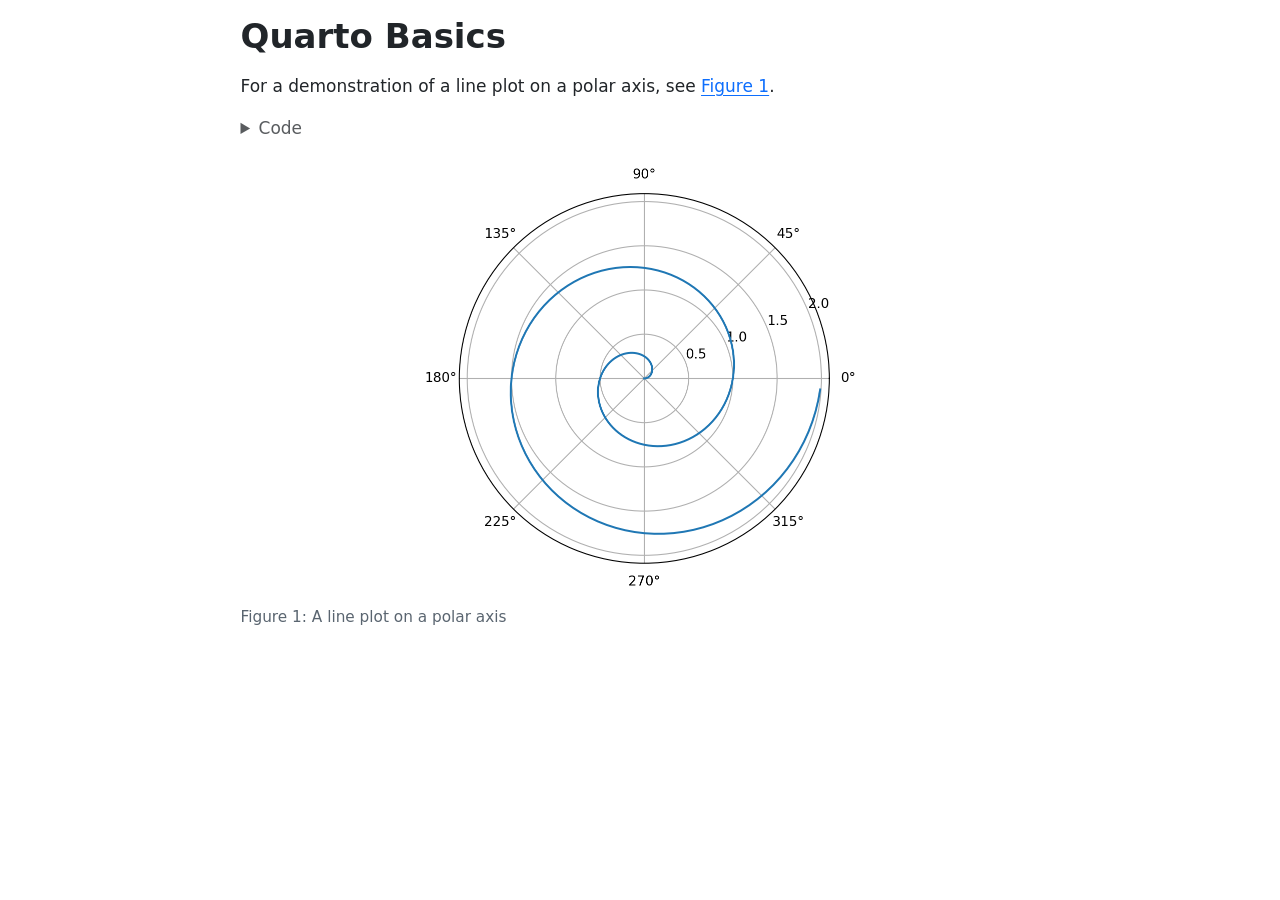
<file: hello.html>
<!DOCTYPE html>
<html xmlns="http://www.w3.org/1999/xhtml" lang="en" xml:lang="en"><head>

<meta charset="utf-8">
<meta name="generator" content="quarto-1.10.18">

<meta name="viewport" content="width=device-width, initial-scale=1.0, user-scalable=yes">


<title>Quarto Basics</title>
<style>
/* Default styles provided by pandoc.
** See https://pandoc.org/MANUAL.html#variables-for-html for config info.
*/
span.smallcaps{font-variant: small-caps;}
div.columns{display: flex; gap: 1.5em;}
div.column{flex: auto;}
@media screen {
div.columns{gap: min(4vw, 1.5em);}
div.column{overflow-x: auto;}
}
div.hanging-indent{margin-left: 1.5em; text-indent: -1.5em;}
ul.task-list{list-style: none;}
ul.task-list li input[type="checkbox"] {
  width: 0.8em;
  margin: 0 0.8em 0.2em -1em; /* quarto-specific, see https://github.com/quarto-dev/quarto-cli/issues/4556 */ 
  vertical-align: middle;
}
/* CSS for syntax highlighting */
html { -webkit-text-size-adjust: 100%; }
pre > code.sourceCode { white-space: pre; position: relative; }
pre > code.sourceCode > span { display: inline-block; line-height: 1.25; }
pre > code.sourceCode > span:empty { height: 1.2em; }
.sourceCode { overflow: visible; }
code.sourceCode > span { color: inherit; text-decoration: inherit; }
div.sourceCode { margin: 1em 0; }
pre.sourceCode { margin: 0; }
@media screen {
div.sourceCode { overflow: auto; }
}
@media print {
pre > code.sourceCode { white-space: pre-wrap; }
pre > code.sourceCode > span { text-indent: -5em; padding-left: 5em; }
}
pre.numberSource code
  { counter-reset: source-line 0; }
pre.numberSource code > span
  { position: relative; left: -4em; counter-increment: source-line; }
pre.numberSource code > span > a:first-child::before
  { content: counter(source-line);
    position: relative; left: -1em; text-align: right; vertical-align: baseline;
    border: none; display: inline-block;
    -webkit-touch-callout: none; -webkit-user-select: none;
    -khtml-user-select: none; -moz-user-select: none;
    -ms-user-select: none; user-select: none;
    padding: 0 4px; width: 4em;
  }
pre.numberSource { margin-left: 3em;  padding-left: 4px; }
div.sourceCode
  {   }
@media screen {
pre > code.sourceCode > span > a:first-child::before { text-decoration: underline; }
}
</style>


<script src="hello_files/libs/clipboard/clipboard.min.js"></script>
<script src="hello_files/libs/quarto-html/quarto.js" type="module"></script>
<script src="hello_files/libs/quarto-html/tabsets/tabsets.js" type="module"></script>
<script src="hello_files/libs/quarto-html/popper.min.js"></script>
<script src="hello_files/libs/quarto-html/tippy.umd.min.js"></script>
<script src="hello_files/libs/quarto-html/anchor.min.js"></script>
<link href="hello_files/libs/quarto-html/tippy.css" rel="stylesheet">
<link href="hello_files/libs/quarto-html/quarto-syntax-highlighting-64a204ab8560d761af7679ceaba22944.css" rel="stylesheet" id="quarto-text-highlighting-styles">
<script src="hello_files/libs/bootstrap/bootstrap.min.js"></script>
<link href="hello_files/libs/bootstrap/bootstrap-icons.css" rel="stylesheet">
<link href="hello_files/libs/bootstrap/bootstrap-1e240a0ba802a5e9cef5bd1d823668d4.min.css" rel="stylesheet" append-hash="true" id="quarto-bootstrap" data-mode="light">


</head>

<body class="fullcontent quarto-light">

<div id="quarto-content" class="page-columns page-rows-contents page-layout-article">

<main class="content" id="quarto-document-content">

<header id="title-block-header" class="quarto-title-block default">
<div class="quarto-title">
<h1 class="title">Quarto Basics</h1>
</div>



<div class="quarto-title-meta">

    
  
    
  </div>
  


</header>


<p>For a demonstration of a line plot on a polar axis, see <a href="#fig-polar" class="quarto-xref">Figure&nbsp;1</a>.</p>
<div id="cell-fig-polar" class="cell" data-execution_count="1">
<details class="code-fold">
<summary>Code</summary>
<div class="code-copy-outer-scaffold"><div class="sourceCode cell-code" id="cb1"><pre class="sourceCode python code-with-copy"><code class="sourceCode python"><span id="cb1-1"><a href="#cb1-1" aria-hidden="true" tabindex="-1"></a><span class="im">import</span> numpy <span class="im">as</span> np</span>
<span id="cb1-2"><a href="#cb1-2" aria-hidden="true" tabindex="-1"></a><span class="im">import</span> matplotlib.pyplot <span class="im">as</span> plt</span>
<span id="cb1-3"><a href="#cb1-3" aria-hidden="true" tabindex="-1"></a></span>
<span id="cb1-4"><a href="#cb1-4" aria-hidden="true" tabindex="-1"></a>r <span class="op">=</span> np.arange(<span class="dv">0</span>, <span class="dv">2</span>, <span class="fl">0.01</span>)</span>
<span id="cb1-5"><a href="#cb1-5" aria-hidden="true" tabindex="-1"></a>theta <span class="op">=</span> <span class="dv">2</span> <span class="op">*</span> np.pi <span class="op">*</span> r</span>
<span id="cb1-6"><a href="#cb1-6" aria-hidden="true" tabindex="-1"></a>fig, ax <span class="op">=</span> plt.subplots(</span>
<span id="cb1-7"><a href="#cb1-7" aria-hidden="true" tabindex="-1"></a>  subplot_kw <span class="op">=</span> {<span class="st">'projection'</span>: <span class="st">'polar'</span>} </span>
<span id="cb1-8"><a href="#cb1-8" aria-hidden="true" tabindex="-1"></a>)</span>
<span id="cb1-9"><a href="#cb1-9" aria-hidden="true" tabindex="-1"></a>ax.plot(theta, r)</span>
<span id="cb1-10"><a href="#cb1-10" aria-hidden="true" tabindex="-1"></a>ax.set_rticks([<span class="fl">0.5</span>, <span class="dv">1</span>, <span class="fl">1.5</span>, <span class="dv">2</span>])</span>
<span id="cb1-11"><a href="#cb1-11" aria-hidden="true" tabindex="-1"></a>ax.grid(<span class="va">True</span>)</span>
<span id="cb1-12"><a href="#cb1-12" aria-hidden="true" tabindex="-1"></a>plt.show()</span></code></pre></div><button title="Copy to Clipboard" class="code-copy-button"><i class="bi"></i></button></div>
</details>
<div class="cell-output cell-output-display">
<div id="fig-polar" class="quarto-float quarto-figure quarto-figure-center anchored">
<figure class="quarto-float quarto-float-fig figure">
<div aria-describedby="fig-polar-caption-0ceaefa1-69ba-4598-a22c-09a6ac19f8ca">
<img src="hello_files/figure-html/fig-polar-output-1.png" width="450" height="439" class="figure-img">
</div>
<figcaption class="quarto-float-caption-bottom quarto-float-caption quarto-float-fig" id="fig-polar-caption-0ceaefa1-69ba-4598-a22c-09a6ac19f8ca">
Figure&nbsp;1: A line plot on a polar axis
</figcaption>
</figure>
</div>
</div>
</div>

</main>
<!-- /main column -->
<script id="quarto-html-after-body" type="application/javascript">
  window.document.addEventListener("DOMContentLoaded", function (event) {
    const icon = "";
    const anchorJS = new window.AnchorJS();
    anchorJS.options = {
      placement: 'right',
      icon: icon
    };
    anchorJS.add('.anchored');
    const isCodeAnnotation = (el) => {
      for (const clz of el.classList) {
        if (clz.startsWith('code-annotation-')) {                     
          return true;
        }
      }
      return false;
    }
    const onCopySuccess = function(e) {
      // button target
      const button = e.trigger;
      // don't keep focus
      button.blur();
      // flash "checked"
      button.classList.add('code-copy-button-checked');
      var currentTitle = button.getAttribute("title");
      button.setAttribute("title", "Copied!");
      let tooltip;
      if (window.bootstrap) {
        button.setAttribute("data-bs-toggle", "tooltip");
        button.setAttribute("data-bs-placement", "left");
        button.setAttribute("data-bs-title", "Copied!");
        tooltip = new bootstrap.Tooltip(button, 
          { trigger: "manual", 
            customClass: "code-copy-button-tooltip",
            offset: [0, -8]});
        tooltip.show();    
      }
      setTimeout(function() {
        if (tooltip) {
          tooltip.hide();
          button.removeAttribute("data-bs-title");
          button.removeAttribute("data-bs-toggle");
          button.removeAttribute("data-bs-placement");
        }
        button.setAttribute("title", currentTitle);
        button.classList.remove('code-copy-button-checked');
      }, 1000);
      // clear code selection
      e.clearSelection();
    }
    const getTextToCopy = function(trigger) {
      const outerScaffold = trigger.parentElement.cloneNode(true);
      const codeEl = outerScaffold.querySelector('code');
      for (const childEl of codeEl.children) {
        if (isCodeAnnotation(childEl)) {
          childEl.remove();
        }
      }
      return codeEl.innerText;
    }
    const clipboard = new window.ClipboardJS('.code-copy-button:not([data-in-quarto-modal])', {
      text: getTextToCopy
    });
    clipboard.on('success', onCopySuccess);
    if (window.document.getElementById('quarto-embedded-source-code-modal')) {
      const clipboardModal = new window.ClipboardJS('.code-copy-button[data-in-quarto-modal]', {
        text: getTextToCopy,
        container: window.document.getElementById('quarto-embedded-source-code-modal')
      });
      clipboardModal.on('success', onCopySuccess);
    }
      var localhostRegex = new RegExp(/^(?:http|https):\/\/localhost\:?[0-9]*\//);
      var mailtoRegex = new RegExp(/^mailto:/);
        var filterRegex = new RegExp('/' + window.location.host + '/');
      var isInternal = (href) => {
          return filterRegex.test(href) || localhostRegex.test(href) || mailtoRegex.test(href);
      }
      // Inspect non-navigation links and adorn them if external
     var links = window.document.querySelectorAll('a[href]:not(.nav-link):not(.navbar-brand):not(.toc-action):not(.sidebar-link):not(.sidebar-item-toggle):not(.pagination-link):not(.no-external):not([aria-hidden]):not(.dropdown-item):not(.quarto-navigation-tool):not(.about-link)');
      for (var i=0; i<links.length; i++) {
        const link = links[i];
        if (!isInternal(link.href)) {
          // undo the damage that might have been done by quarto-nav.js in the case of
          // links that we want to consider external
          if (link.dataset.originalHref !== undefined) {
            link.href = link.dataset.originalHref;
          }
        }
      }
    function tippyHover(el, contentFn, onTriggerFn, onUntriggerFn) {
      const config = {
        allowHTML: true,
        maxWidth: 500,
        delay: 100,
        arrow: false,
        appendTo: function(el) {
            return el.parentElement;
        },
        interactive: true,
        interactiveBorder: 10,
        theme: 'quarto',
        placement: 'bottom-start',
      };
      if (contentFn) {
        config.content = contentFn;
      }
      if (onTriggerFn) {
        config.onTrigger = onTriggerFn;
      }
      if (onUntriggerFn) {
        config.onUntrigger = onUntriggerFn;
      }
      window.tippy(el, config); 
    }
    const noterefs = window.document.querySelectorAll('a[role="doc-noteref"]');
    for (var i=0; i<noterefs.length; i++) {
      const ref = noterefs[i];
      tippyHover(ref, function() {
        // use id or data attribute instead here
        let href = ref.getAttribute('data-footnote-href') || ref.getAttribute('href');
        try { href = new URL(href).hash; } catch {}
        const id = href.replace(/^#\/?/, "");
        const note = window.document.getElementById(id);
        if (note) {
          return note.innerHTML;
        } else {
          return "";
        }
      });
    }
    const xrefs = window.document.querySelectorAll('a.quarto-xref');
    const processXRef = (id, note) => {
      // Strip column container classes
      const stripColumnClz = (el) => {
        el.classList.remove("page-full", "page-columns");
        if (el.children) {
          for (const child of el.children) {
            stripColumnClz(child);
          }
        }
      }
      stripColumnClz(note)
      if (id === null || id.startsWith('sec-')) {
        // Special case sections, only their first couple elements
        const container = document.createElement("div");
        if (note.children && note.children.length > 2) {
          container.appendChild(note.children[0].cloneNode(true));
          for (let i = 1; i < note.children.length; i++) {
            const child = note.children[i];
            if (child.tagName === "P" && child.innerText === "") {
              continue;
            } else {
              container.appendChild(child.cloneNode(true));
              break;
            }
          }
          if (window.Quarto?.typesetMath) {
            window.Quarto.typesetMath(container);
          }
          return container.innerHTML
        } else {
          if (window.Quarto?.typesetMath) {
            window.Quarto.typesetMath(note);
          }
          return note.innerHTML;
        }
      } else {
        // Remove any anchor links if they are present
        const anchorLink = note.querySelector('a.anchorjs-link');
        if (anchorLink) {
          anchorLink.remove();
        }
        if (window.Quarto?.typesetMath) {
          window.Quarto.typesetMath(note);
        }
        if (note.classList.contains("callout")) {
          return note.outerHTML;
        } else {
          return note.innerHTML;
        }
      }
    }
    for (var i=0; i<xrefs.length; i++) {
      const xref = xrefs[i];
      tippyHover(xref, undefined, function(instance) {
        instance.disable();
        let url = xref.getAttribute('href');
        let hash = undefined; 
        if (url.startsWith('#')) {
          hash = url;
        } else {
          try { hash = new URL(url).hash; } catch {}
        }
        if (hash) {
          const id = hash.replace(/^#\/?/, "");
          const note = window.document.getElementById(id);
          if (note !== null) {
            try {
              const html = processXRef(id, note.cloneNode(true));
              instance.setContent(html);
            } finally {
              instance.enable();
              instance.show();
            }
          } else {
            // See if we can fetch this
            fetch(url.split('#')[0])
            .then(res => res.text())
            .then(html => {
              const parser = new DOMParser();
              const htmlDoc = parser.parseFromString(html, "text/html");
              const note = htmlDoc.getElementById(id);
              if (note !== null) {
                const html = processXRef(id, note);
                instance.setContent(html);
              } 
            }).finally(() => {
              instance.enable();
              instance.show();
            });
          }
        } else {
          // See if we can fetch a full url (with no hash to target)
          // This is a special case and we should probably do some content thinning / targeting
          fetch(url)
          .then(res => res.text())
          .then(html => {
            const parser = new DOMParser();
            const htmlDoc = parser.parseFromString(html, "text/html");
            const note = htmlDoc.querySelector('main.content');
            if (note !== null) {
              // This should only happen for chapter cross references
              // (since there is no id in the URL)
              // remove the first header
              if (note.children.length > 0 && note.children[0].tagName === "HEADER") {
                note.children[0].remove();
              }
              const html = processXRef(null, note);
              instance.setContent(html);
            } 
          }).finally(() => {
            instance.enable();
            instance.show();
          });
        }
      }, function(instance) {
      });
    }
        let selectedAnnoteEl;
        const selectorForAnnotation = ( cell, annotation) => {
          let cellAttr = 'data-code-cell="' + cell + '"';
          let lineAttr = 'data-code-annotation="' +  annotation + '"';
          const selector = 'span[' + cellAttr + '][' + lineAttr + ']';
          return selector;
        }
        const selectCodeLines = (annoteEl) => {
          const doc = window.document;
          const targetCell = annoteEl.getAttribute("data-target-cell");
          const targetAnnotation = annoteEl.getAttribute("data-target-annotation");
          const annoteSpan = window.document.querySelector(selectorForAnnotation(targetCell, targetAnnotation));
          const lines = annoteSpan.getAttribute("data-code-lines").split(",");
          const lineIds = lines.map((line) => {
            return targetCell + "-" + line;
          })
          let top = null;
          let height = null;
          let parent = null;
          if (lineIds.length > 0) {
              //compute the position of the single el (top and bottom and make a div)
              const el = window.document.getElementById(lineIds[0]);
              top = el.offsetTop;
              height = el.offsetHeight;
              parent = el.parentElement.parentElement;
            if (lineIds.length > 1) {
              const lastEl = window.document.getElementById(lineIds[lineIds.length - 1]);
              const bottom = lastEl.offsetTop + lastEl.offsetHeight;
              height = bottom - top;
            }
            if (top !== null && height !== null && parent !== null) {
              // cook up a div (if necessary) and position it 
              let div = window.document.getElementById("code-annotation-line-highlight");
              if (div === null) {
                div = window.document.createElement("div");
                div.setAttribute("id", "code-annotation-line-highlight");
                div.style.position = 'absolute';
                parent.appendChild(div);
              }
              div.style.top = top - 2 + "px";
              div.style.height = height + 4 + "px";
              div.style.left = 0;
              let gutterDiv = window.document.getElementById("code-annotation-line-highlight-gutter");
              if (gutterDiv === null) {
                gutterDiv = window.document.createElement("div");
                gutterDiv.setAttribute("id", "code-annotation-line-highlight-gutter");
                gutterDiv.style.position = 'absolute';
                const codeCell = window.document.getElementById(targetCell);
                const gutter = codeCell.querySelector('.code-annotation-gutter');
                gutter.appendChild(gutterDiv);
              }
              gutterDiv.style.top = top - 2 + "px";
              gutterDiv.style.height = height + 4 + "px";
            }
            selectedAnnoteEl = annoteEl;
          }
        };
        const unselectCodeLines = () => {
          const elementsIds = ["code-annotation-line-highlight", "code-annotation-line-highlight-gutter"];
          elementsIds.forEach((elId) => {
            const div = window.document.getElementById(elId);
            if (div) {
              div.remove();
            }
          });
          selectedAnnoteEl = undefined;
        };
          // Handle positioning of the toggle
      window.addEventListener(
        "resize",
        throttle(() => {
          elRect = undefined;
          if (selectedAnnoteEl) {
            selectCodeLines(selectedAnnoteEl);
          }
        }, 10)
      );
      function throttle(fn, ms) {
      let throttle = false;
      let timer;
        return (...args) => {
          if(!throttle) { // first call gets through
              fn.apply(this, args);
              throttle = true;
          } else { // all the others get throttled
              if(timer) clearTimeout(timer); // cancel #2
              timer = setTimeout(() => {
                fn.apply(this, args);
                timer = throttle = false;
              }, ms);
          }
        };
      }
        // Attach click handler to the DT
        const annoteDls = window.document.querySelectorAll('dt[data-target-cell]');
        for (const annoteDlNode of annoteDls) {
          annoteDlNode.addEventListener('click', (event) => {
            const clickedEl = event.target;
            if (clickedEl !== selectedAnnoteEl) {
              unselectCodeLines();
              const activeEl = window.document.querySelector('dt[data-target-cell].code-annotation-active');
              if (activeEl) {
                activeEl.classList.remove('code-annotation-active');
              }
              selectCodeLines(clickedEl);
              clickedEl.classList.add('code-annotation-active');
            } else {
              // Unselect the line
              unselectCodeLines();
              clickedEl.classList.remove('code-annotation-active');
            }
          });
        }
    const findCites = (el) => {
      const parentEl = el.parentElement;
      if (parentEl) {
        const cites = parentEl.dataset.cites;
        if (cites) {
          return {
            el,
            cites: cites.split(' ')
          };
        } else {
          return findCites(el.parentElement)
        }
      } else {
        return undefined;
      }
    };
    var bibliorefs = window.document.querySelectorAll('a[role="doc-biblioref"]');
    for (var i=0; i<bibliorefs.length; i++) {
      const ref = bibliorefs[i];
      const citeInfo = findCites(ref);
      if (citeInfo) {
        tippyHover(citeInfo.el, function() {
          var popup = window.document.createElement('div');
          citeInfo.cites.forEach(function(cite) {
            var citeDiv = window.document.createElement('div');
            citeDiv.classList.add('hanging-indent');
            citeDiv.classList.add('csl-entry');
            var biblioDiv = window.document.getElementById('ref-' + cite);
            if (biblioDiv) {
              citeDiv.innerHTML = biblioDiv.innerHTML;
            }
            popup.appendChild(citeDiv);
          });
          return popup.innerHTML;
        });
      }
    }
  });
  </script>
</div> <!-- /content -->




</body></html>
</file>
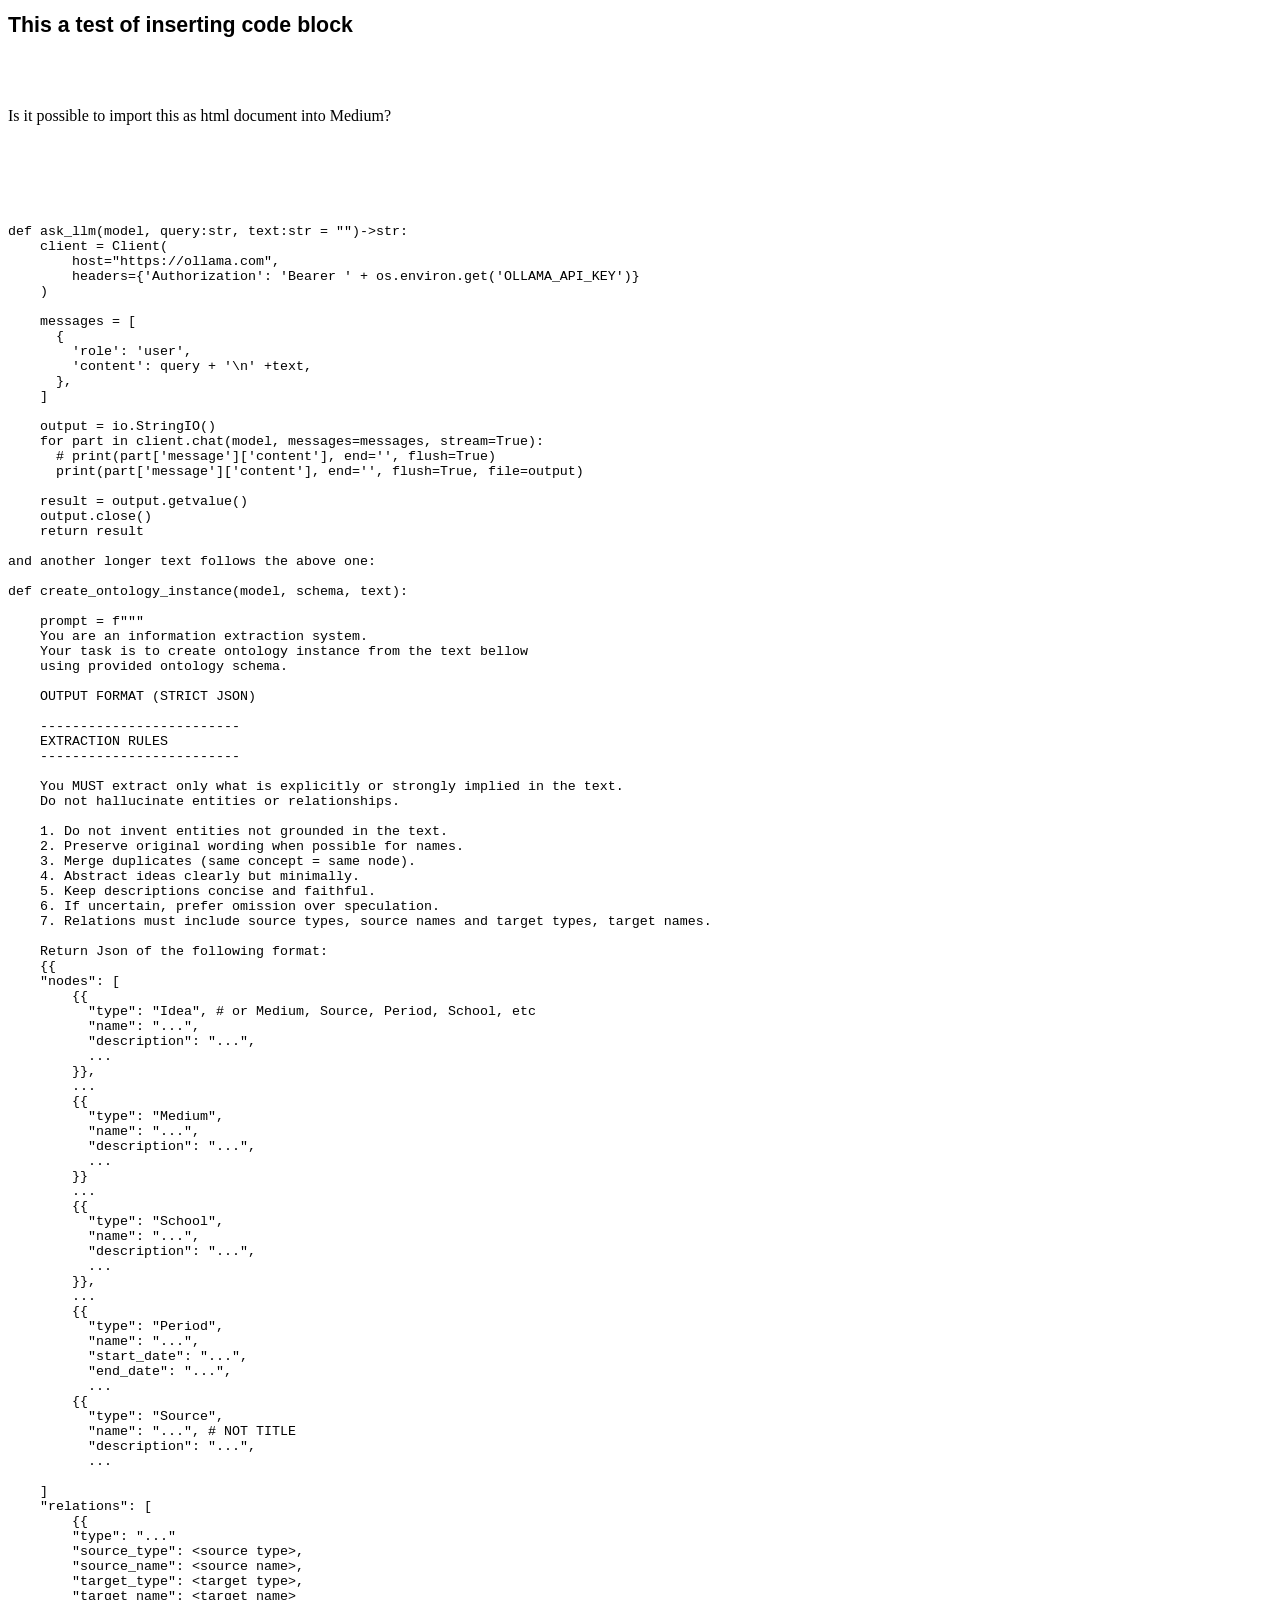
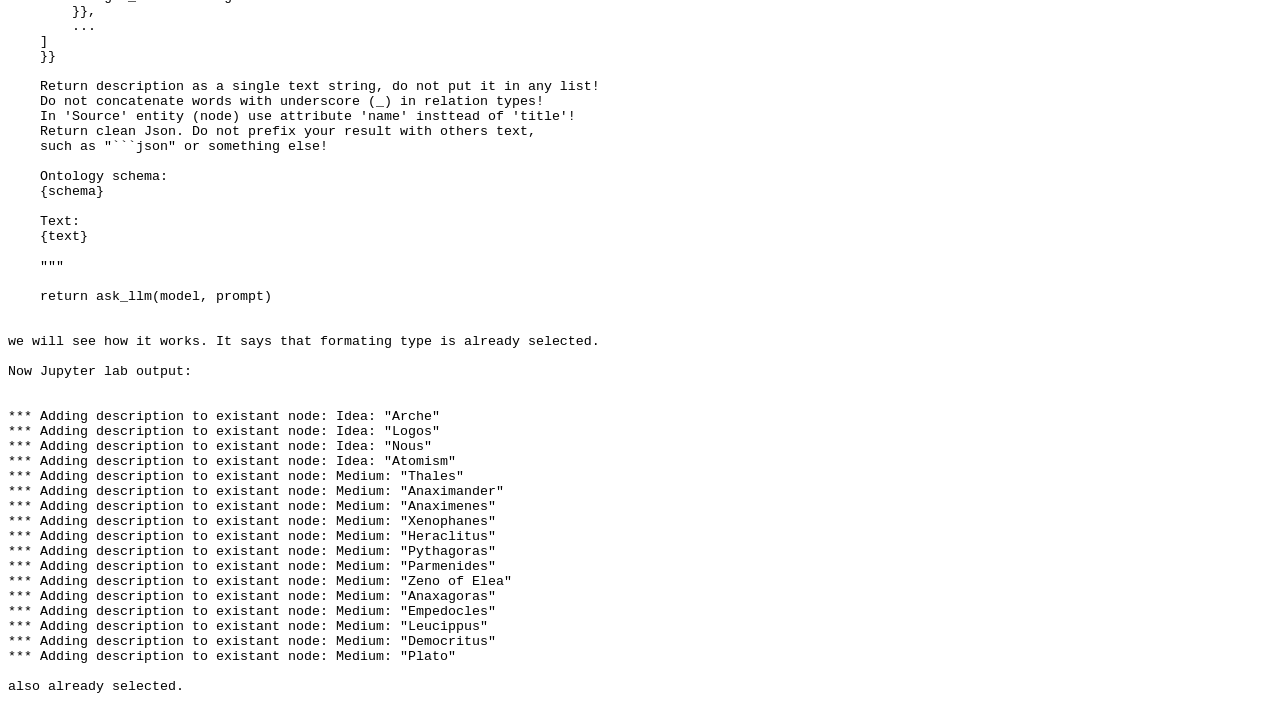
<file: libre_office_test_1.html>
<!DOCTYPE html>
<html>
<head>
	<meta http-equiv="content-type" content="text/html; charset=utf-8"/>
	<title></title>
	<meta name="generator" content="LibreOffice 24.2.7.2 (Linux)"/>
	<meta name="created" content="2026-08-23T16:08:21.231016591"/>
	<meta name="changed" content="2026-08-23T16:20:37.389496600"/>
	<style type="text/css">
		@page { size: 8.27in 11.69in; margin: 0.79in }
		p { line-height: 115%; margin-bottom: 0.1in; background: transparent }
		h2 { margin-top: 0.14in; margin-bottom: 0.08in; background: transparent; page-break-after: avoid }
		h2.western { font-family: "Liberation Sans", sans-serif; font-size: 16pt; font-weight: bold }
		h2.cjk { font-family: "Noto Sans CJK SC"; font-size: 16pt; font-weight: bold }
		h2.ctl { font-family: "Noto Sans Devanagari"; font-size: 16pt; font-weight: bold }
		pre { background: transparent }
		pre.western { font-family: "Liberation Mono", monospace; font-size: 10pt }
		pre.cjk { font-family: "Noto Sans Mono CJK SC", monospace; font-size: 10pt }
		pre.ctl { font-family: "Liberation Mono", monospace; font-size: 10pt }
	</style>
</head>
<body lang="en-US" link="#000080" vlink="#800000" dir="ltr"><h2 class="western">
This a test of inserting code block</h2>
<p><br/>
<br/>

</p>
<p>Is it possible to import this as html document into Medium?</p>
<p><br/>
<br/>

</p>
<p style="line-height: 100%; margin-bottom: 0in"><br/>

</p>
<pre class="western">def ask_llm(model, query:str, text:str = &quot;&quot;)-&gt;str:
    client = Client(
        host=&quot;https://ollama.com&quot;,
        headers={'Authorization': 'Bearer ' + os.environ.get('OLLAMA_API_KEY')}
    )
    
    messages = [
      {
        'role': 'user',
        'content': query + '\n' +text, 
      },
    ]

    output = io.StringIO()
    for part in client.chat(model, messages=messages, stream=True):
      # print(part['message']['content'], end='', flush=True)
      print(part['message']['content'], end='', flush=True, file=output)

    result = output.getvalue()
    output.close()
    return result

and another longer text follows the above one:

def create_ontology_instance(model, schema, text):

    prompt = f&quot;&quot;&quot;
    You are an information extraction system. 
    Your task is to create ontology instance from the text bellow 
    using provided ontology schema. 
         
    OUTPUT FORMAT (STRICT JSON)
    
    -------------------------
    EXTRACTION RULES
    -------------------------
    
    You MUST extract only what is explicitly or strongly implied in the text. 
    Do not hallucinate entities or relationships.
    
    1. Do not invent entities not grounded in the text.
    2. Preserve original wording when possible for names.
    3. Merge duplicates (same concept = same node).
    4. Abstract ideas clearly but minimally.
    5. Keep descriptions concise and faithful.
    6. If uncertain, prefer omission over speculation.
    7. Relations must include source types, source names and target types, target names.

    Return Json of the following format:
    {{
    &quot;nodes&quot;: [ 
        {{
          &quot;type&quot;: &quot;Idea&quot;, # or Medium, Source, Period, School, etc 
          &quot;name&quot;: &quot;...&quot;,
          &quot;description&quot;: &quot;...&quot;,
          ...
        }},
        ...
        {{
          &quot;type&quot;: &quot;Medium&quot;,  
          &quot;name&quot;: &quot;...&quot;,
          &quot;description&quot;: &quot;...&quot;,
          ...
        }}
        ...
        {{
          &quot;type&quot;: &quot;School&quot;, 
          &quot;name&quot;: &quot;...&quot;,
          &quot;description&quot;: &quot;...&quot;,
          ...
        }},
        ...
        {{
          &quot;type&quot;: &quot;Period&quot;, 
          &quot;name&quot;: &quot;...&quot;,
          &quot;start_date&quot;: &quot;...&quot;,
          &quot;end_date&quot;: &quot;...&quot;,
          ...
        {{
          &quot;type&quot;: &quot;Source&quot;, 
          &quot;name&quot;: &quot;...&quot;, # NOT TITLE 
          &quot;description&quot;: &quot;...&quot;,
          ...

    ]
    &quot;relations&quot;: [
        {{
        &quot;type&quot;: &quot;...&quot;
        &quot;source_type&quot;: &lt;source type&gt;,
        &quot;source_name&quot;: &lt;source name&gt;,
        &quot;target_type&quot;: &lt;target type&gt;,
        &quot;target_name&quot;: &lt;target name&gt;
        }},
        ...
    ]
    }}

    Return description as a single text string, do not put it in any list!
    Do not concatenate words with underscore (_) in relation types!
    In 'Source' entity (node) use attribute 'name' insttead of 'title'! 
    Return clean Json. Do not prefix your result with others text, 
    such as &quot;```json&quot; or something else!   
    
    Ontology schema: 
    {schema}
    
    Text:
    {text}
    
    &quot;&quot;&quot;

    return ask_llm(model, prompt)


we will see how it works. It says that formating type is already selected.
 
Now Jupyter lab output:


*** Adding description to existant node: Idea: &quot;Arche&quot;
*** Adding description to existant node: Idea: &quot;Logos&quot;
*** Adding description to existant node: Idea: &quot;Nous&quot;
*** Adding description to existant node: Idea: &quot;Atomism&quot;
*** Adding description to existant node: Medium: &quot;Thales&quot;
*** Adding description to existant node: Medium: &quot;Anaximander&quot;
*** Adding description to existant node: Medium: &quot;Anaximenes&quot;
*** Adding description to existant node: Medium: &quot;Xenophanes&quot;
*** Adding description to existant node: Medium: &quot;Heraclitus&quot;
*** Adding description to existant node: Medium: &quot;Pythagoras&quot;
*** Adding description to existant node: Medium: &quot;Parmenides&quot;
*** Adding description to existant node: Medium: &quot;Zeno of Elea&quot;
*** Adding description to existant node: Medium: &quot;Anaxagoras&quot;
*** Adding description to existant node: Medium: &quot;Empedocles&quot;
*** Adding description to existant node: Medium: &quot;Leucippus&quot;
*** Adding description to existant node: Medium: &quot;Democritus&quot;
*** Adding description to existant node: Medium: &quot;Plato&quot;

also already selected.
</pre>
</body>
</html>
</file>
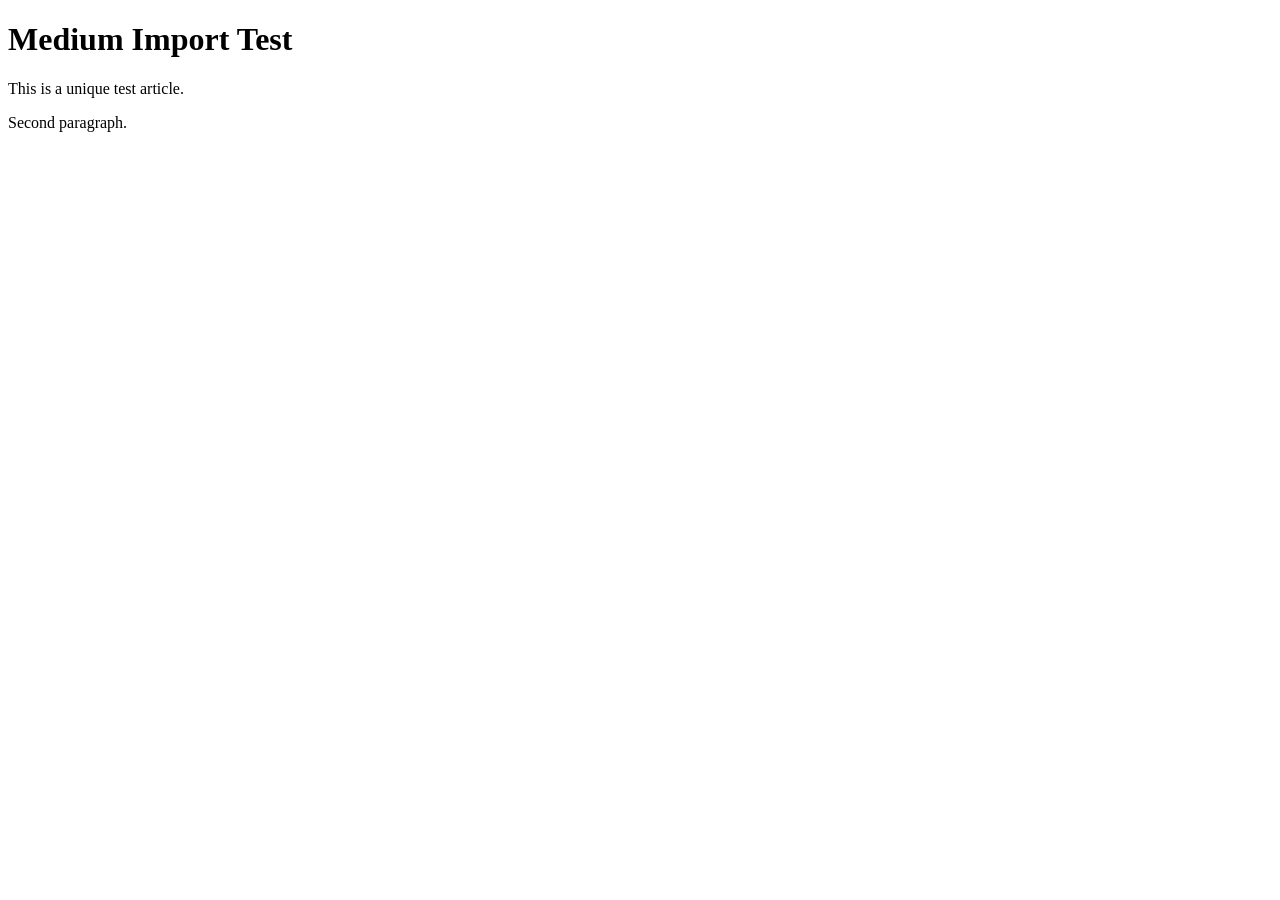
<file: medium-import-test-2026-08-23-a.html>
<!DOCTYPE html>
<html>
<head>
  <title>Medium Import Test 2026-08-23-A</title>
</head>
<body>
  <h1>Medium Import Test</h1>
  <p>This is a unique test article.</p>
  <p>Second paragraph.</p>
</body>
</html>
</file>
<file: hello_files/libs/quarto-html/tippy.css>
.tippy-box[data-animation=fade][data-state=hidden]{opacity:0}[data-tippy-root]{max-width:calc(100vw - 10px)}.tippy-box{position:relative;background-color:#333;color:#fff;border-radius:4px;font-size:14px;line-height:1.4;white-space:normal;outline:0;transition-property:transform,visibility,opacity}.tippy-box[data-placement^=top]>.tippy-arrow{bottom:0}.tippy-box[data-placement^=top]>.tippy-arrow:before{bottom:-7px;left:0;border-width:8px 8px 0;border-top-color:initial;transform-origin:center top}.tippy-box[data-placement^=bottom]>.tippy-arrow{top:0}.tippy-box[data-placement^=bottom]>.tippy-arrow:before{top:-7px;left:0;border-width:0 8px 8px;border-bottom-color:initial;transform-origin:center bottom}.tippy-box[data-placement^=left]>.tippy-arrow{right:0}.tippy-box[data-placement^=left]>.tippy-arrow:before{border-width:8px 0 8px 8px;border-left-color:initial;right:-7px;transform-origin:center left}.tippy-box[data-placement^=right]>.tippy-arrow{left:0}.tippy-box[data-placement^=right]>.tippy-arrow:before{left:-7px;border-width:8px 8px 8px 0;border-right-color:initial;transform-origin:center right}.tippy-box[data-inertia][data-state=visible]{transition-timing-function:cubic-bezier(.54,1.5,.38,1.11)}.tippy-arrow{width:16px;height:16px;color:#333}.tippy-arrow:before{content:"";position:absolute;border-color:transparent;border-style:solid}.tippy-content{position:relative;padding:5px 9px;z-index:1}
</file>
<file: hello_files/libs/quarto-html/quarto-syntax-highlighting-64a204ab8560d761af7679ceaba22944.css>
/* quarto syntax highlight colors */
:root {
  --quarto-hl-ot-color: #003B4F;
  --quarto-hl-at-color: #657422;
  --quarto-hl-ss-color: #20794D;
  --quarto-hl-an-color: #5E5E5E;
  --quarto-hl-fu-color: #4758AB;
  --quarto-hl-st-color: #20794D;
  --quarto-hl-cf-color: #003B4F;
  --quarto-hl-op-color: #5E5E5E;
  --quarto-hl-er-color: #AD0000;
  --quarto-hl-bn-color: #AD0000;
  --quarto-hl-al-color: #AD0000;
  --quarto-hl-va-color: #111111;
  --quarto-hl-bu-color: inherit;
  --quarto-hl-ex-color: inherit;
  --quarto-hl-pp-color: #AD0000;
  --quarto-hl-in-color: #5E5E5E;
  --quarto-hl-vs-color: #20794D;
  --quarto-hl-wa-color: #5E5E5E;
  --quarto-hl-do-color: #5E5E5E;
  --quarto-hl-im-color: #00769E;
  --quarto-hl-ch-color: #20794D;
  --quarto-hl-dt-color: #AD0000;
  --quarto-hl-fl-color: #AD0000;
  --quarto-hl-co-color: #5E5E5E;
  --quarto-hl-cv-color: #5E5E5E;
  --quarto-hl-cn-color: #8f5902;
  --quarto-hl-sc-color: #5E5E5E;
  --quarto-hl-dv-color: #AD0000;
  --quarto-hl-kw-color: #003B4F;
}

/* other quarto variables */
:root {
  --quarto-font-monospace: SFMono-Regular, Menlo, Monaco, Consolas, "Liberation Mono", "Courier New", monospace;
}

/* syntax highlight based on Pandoc's rules */
pre > code.sourceCode > span {
  color: #003B4F;
}

code.sourceCode > span {
  color: #003B4F;
}

div.sourceCode,
div.sourceCode pre.sourceCode {
  color: #003B4F;
}

/* Normal */
code span {
  color: #003B4F;
}

/* Alert */
code span.al {
  color: #AD0000;
  font-style: inherit;
}

/* Annotation */
code span.an {
  color: #5E5E5E;
  font-style: inherit;
}

/* Attribute */
code span.at {
  color: #657422;
  font-style: inherit;
}

/* BaseN */
code span.bn {
  color: #AD0000;
  font-style: inherit;
}

/* BuiltIn */
code span.bu {
  font-style: inherit;
}

/* ControlFlow */
code span.cf {
  color: #003B4F;
  font-weight: bold;
  font-style: inherit;
}

/* Char */
code span.ch {
  color: #20794D;
  font-style: inherit;
}

/* Constant */
code span.cn {
  color: #8f5902;
  font-style: inherit;
}

/* Comment */
code span.co {
  color: #5E5E5E;
  font-style: inherit;
}

/* CommentVar */
code span.cv {
  color: #5E5E5E;
  font-style: italic;
}

/* Documentation */
code span.do {
  color: #5E5E5E;
  font-style: italic;
}

/* DataType */
code span.dt {
  color: #AD0000;
  font-style: inherit;
}

/* DecVal */
code span.dv {
  color: #AD0000;
  font-style: inherit;
}

/* Error */
code span.er {
  color: #AD0000;
  font-style: inherit;
}

/* Extension */
code span.ex {
  font-style: inherit;
}

/* Float */
code span.fl {
  color: #AD0000;
  font-style: inherit;
}

/* Function */
code span.fu {
  color: #4758AB;
  font-style: inherit;
}

/* Import */
code span.im {
  color: #00769E;
  font-style: inherit;
}

/* Information */
code span.in {
  color: #5E5E5E;
  font-style: inherit;
}

/* Keyword */
code span.kw {
  color: #003B4F;
  font-weight: bold;
  font-style: inherit;
}

/* Operator */
code span.op {
  color: #5E5E5E;
  font-style: inherit;
}

/* Other */
code span.ot {
  color: #003B4F;
  font-style: inherit;
}

/* Preprocessor */
code span.pp {
  color: #AD0000;
  font-style: inherit;
}

/* SpecialChar */
code span.sc {
  color: #5E5E5E;
  font-style: inherit;
}

/* SpecialString */
code span.ss {
  color: #20794D;
  font-style: inherit;
}

/* String */
code span.st {
  color: #20794D;
  font-style: inherit;
}

/* Variable */
code span.va {
  color: #111111;
  font-style: inherit;
}

/* VerbatimString */
code span.vs {
  color: #20794D;
  font-style: inherit;
}

/* Warning */
code span.wa {
  color: #5E5E5E;
  font-style: italic;
}

.prevent-inlining {
  content: "</";
}

/*# sourceMappingURL=9d8d5bb603a83b8298b89080a598c93b.css.map */
</file>
